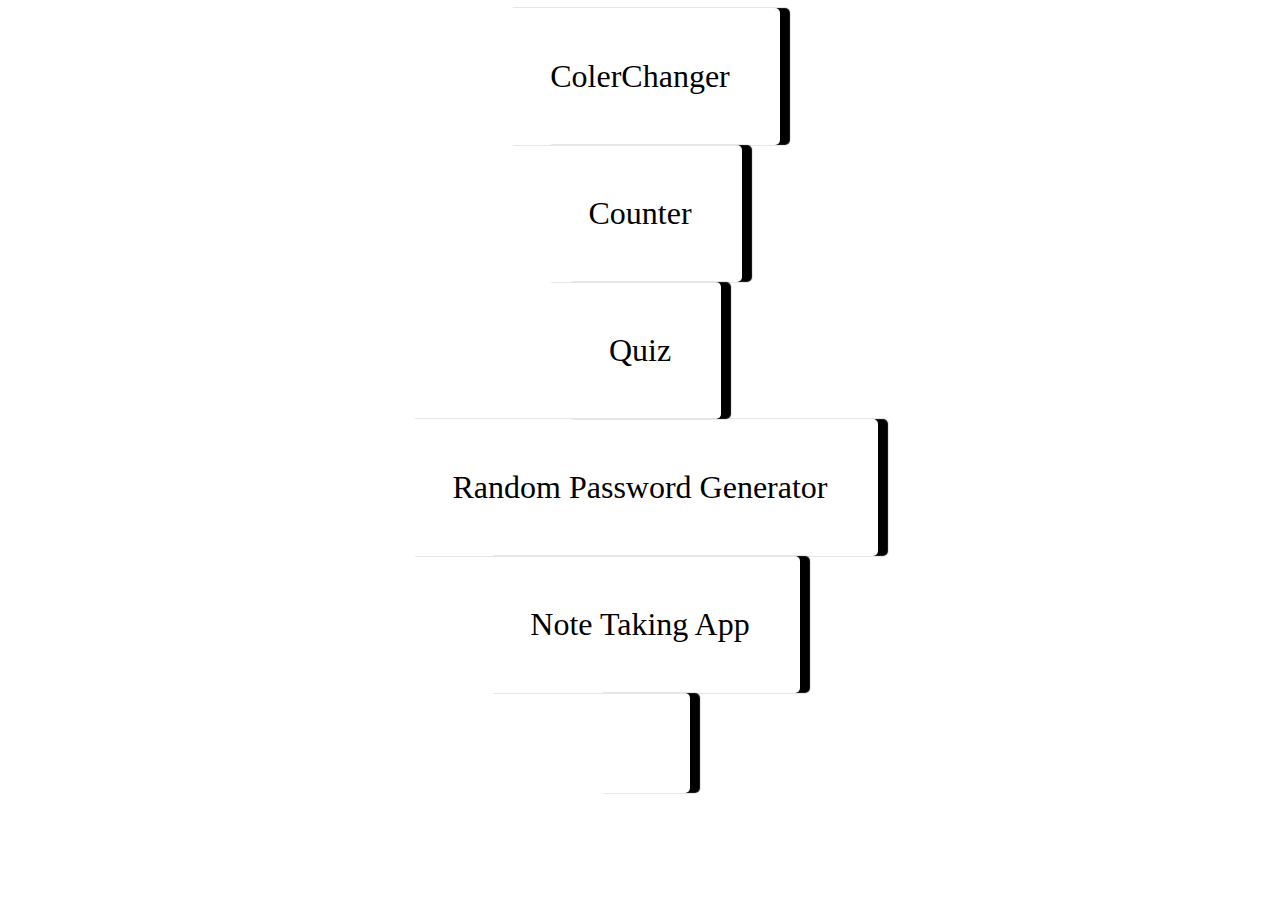
<file: index.html>
<!DOCTYPE html>
<html lang="en">
  <head>
    <meta charset="UTF-8" />
    <meta name="viewport" content="width=<device-width>, initial-scale=1.0" />
    <title>Document</title>
  </head>
  <body>
    <a href="coler_changer/index.html">ColerChanger</a>
    <a href="counter/index.html">Counter</a>
    <a href="QuizApp/index.html">Quiz</a>
    <a href="RandomPassGenerator/index.html">Random Password Generator</a>
    <a href="note_taking_app/index.html">Note Taking App</a>
    <a href="Simple_Counter_App/index.html"></a>

    <style>
      body {
        display: flex;
        flex-direction: column;
        align-items: center;
        color: black;
        font-size: xx-large;
      }
      a {
        text-decoration: none;
        padding: 50px;
        border-radius: 5px;
        box-shadow: 10px 0px 1px black;
        color: black;
      }
      a:hover {
        color: blue;
      }
    </style>
  </body>
</html>
</file>
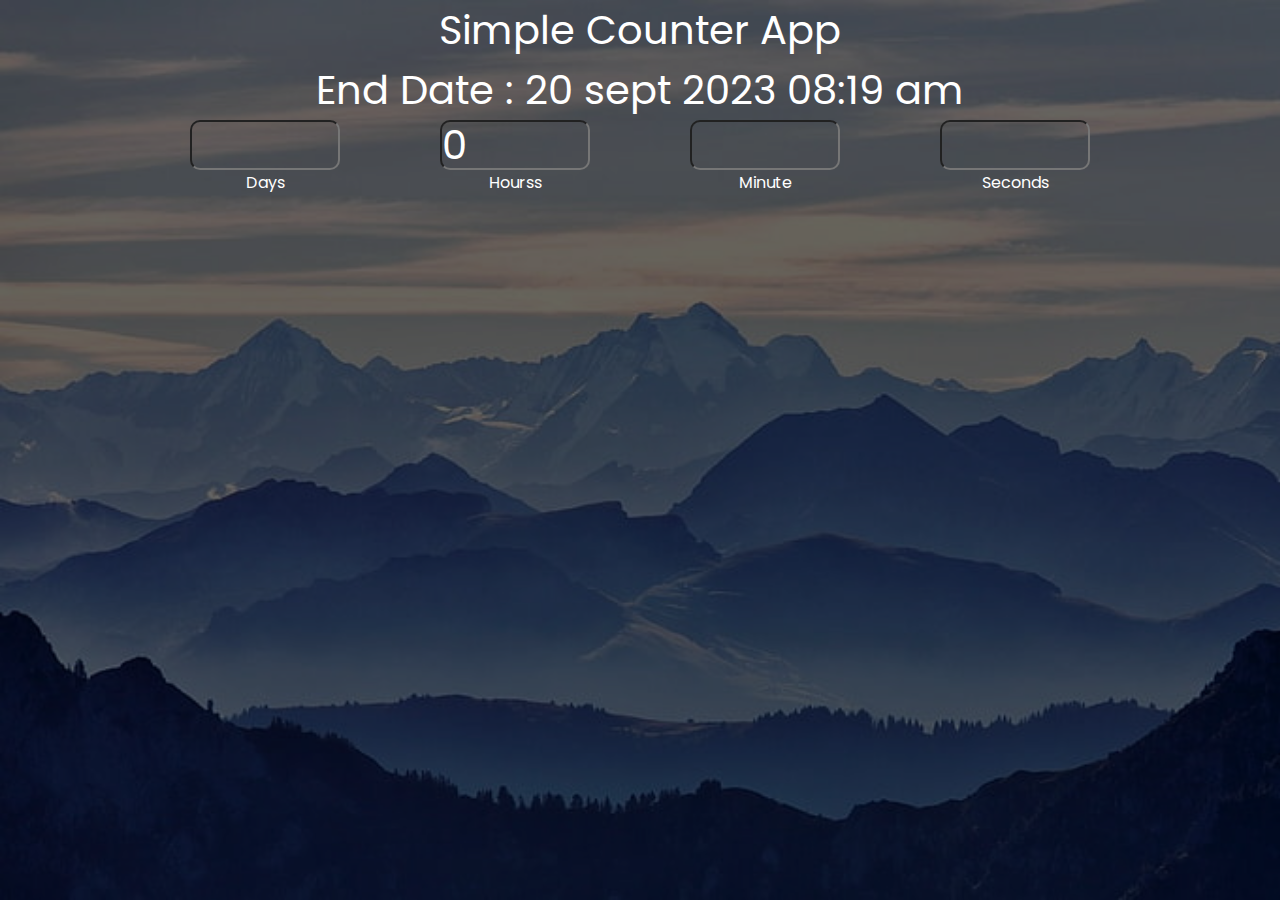
<file: counter/index.html>
<!DOCTYPE html>
<html lang="en">
  <head>
    <meta charset="UTF-8" />
    <meta name="viewport" content="width=device-width, initial-scale=1.0" />
    <title>Document</title>
    <link rel="stylesheet" href="css/app.css" />
    <link rel="preconnect" href="https://fonts.googleapis.com" />
    <link rel="preconnect" href="https://fonts.gstatic.com" crossorigin />
    <link rel="preconnect" href="https://fonts.googleapis.com" />
    <link rel="preconnect" href="https://fonts.gstatic.com" crossorigin />
    <link
      href="https://fonts.googleapis.com/css2?family=Poppins:wght@500&family=Roboto:ital,wght@0,100;0,400;0,700;1,300;1,500&display=swap"
      rel="stylesheet"
    />
  </head>
  <body>
    <div class="main">
      <div class="overlay">
        <div class="title">Simple Counter App</div>
        <div class="title" id="end-date">End date : 20 march 2023</div>
        <div class="col">
          <div>
            <input type="text" />
            <label for="">Days</label>
          </div>
          <div>
            <input type="text" readonly value="0" />
            <label for="">Hourss</label>
          </div>
          <div>
            <input type="text" />
            <label for="">Minute</label>
          </div>
          <div>
            <input type="text" />
            <label for="">Seconds</label>
          </div>
        </div>
      </div>
    </div>
    <script src="js/app.js"></script>
  </body>
</html>
</file>
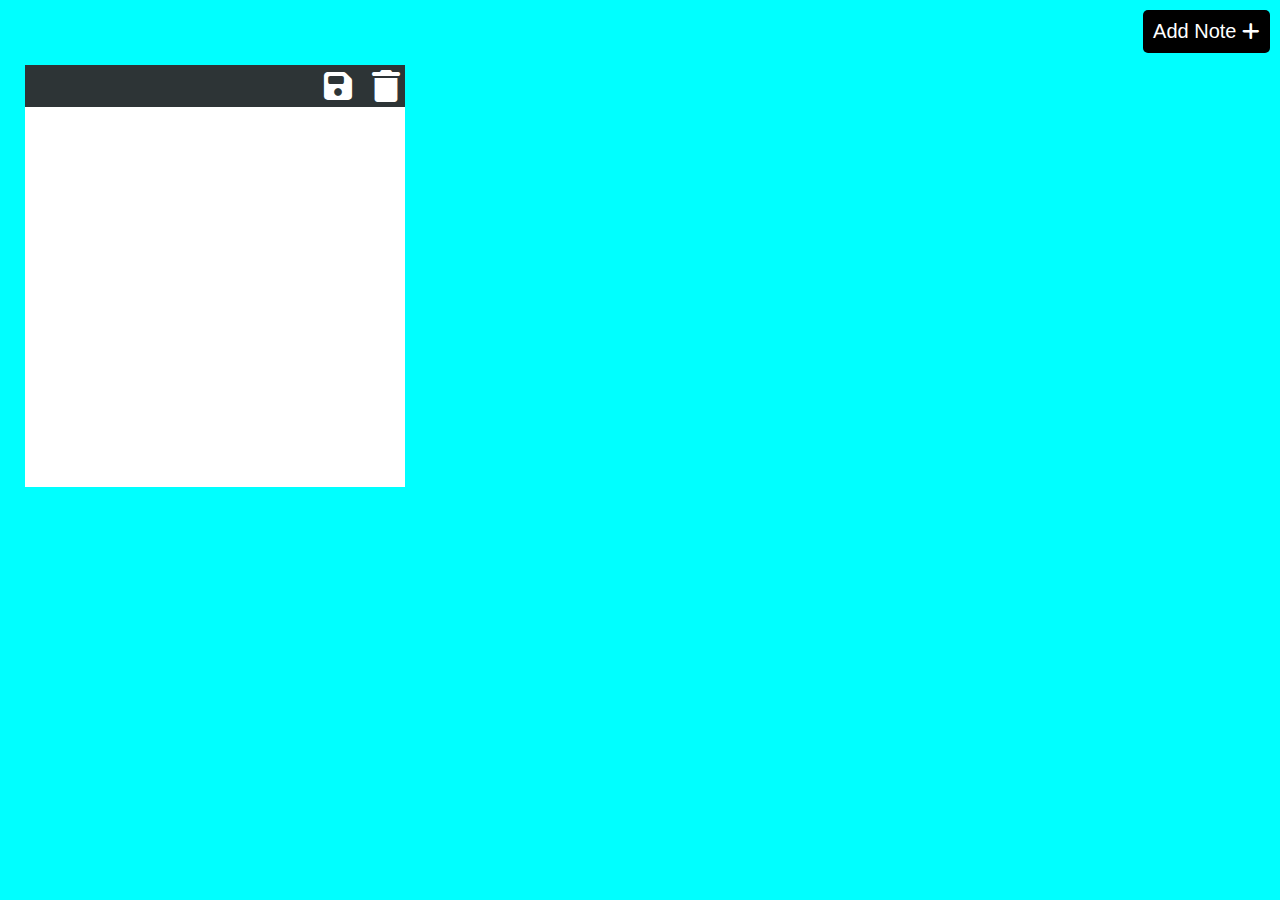
<file: note_taking_app/index.html>
<!DOCTYPE html>
<html lang="en">
  <head>
    <meta charset="UTF-8" />
    <meta name="viewport" content="width=device-width, initial-scale=1.0" />
    <title>Document</title>
    <link rel="stylesheet" href="css/app.css" />
    <link
      rel="stylesheet"
      href="https://cdnjs.cloudflare.com/ajax/libs/font-awesome/6.4.2/css/all.min.css"
    />
  </head>
  <body>
    <button id="addBtn">
      Add Note
      <i class="fa-solid fa-plus"></i>
    </button>
    <div id="main"></div>

    <script src="js/app.js"></script>
  </body>
</html>
</file>
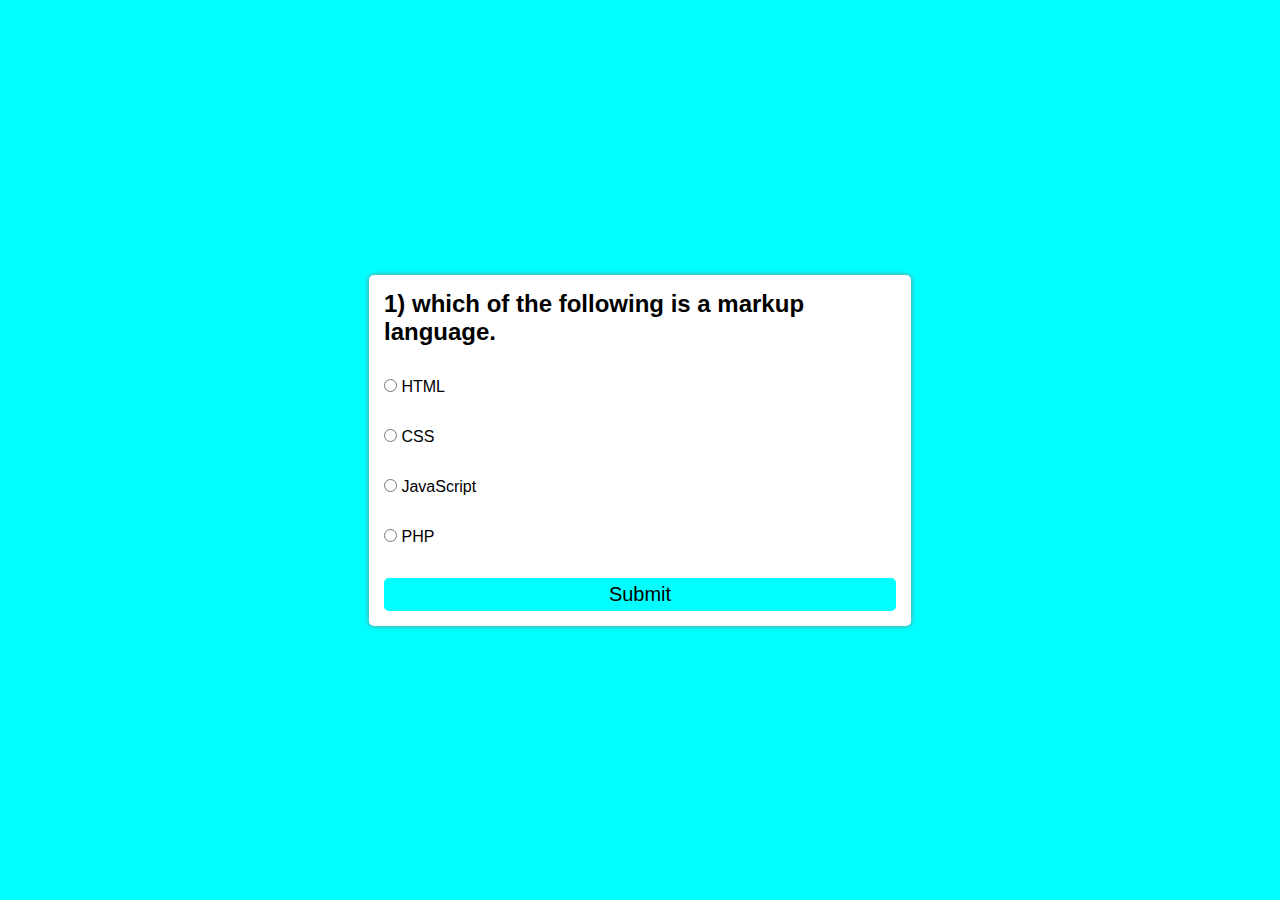
<file: QuizApp/index.html>
<!DOCTYPE html>
<html lang="en">
  <head>
    <meta charset="UTF-8" />
    <meta name="viewport" content="width=device-width, initial-scale=1.0" />
    <title>Document</title>
    <link rel="stylesheet" href="css/app.css" />
  </head>
  <body>
    <div class="main">
      <div id="box">
        <h2 id="queBox">1. This is the dummy question</h2>
        <div class="row">
          <input
            id="option1"
            class="option"
            type="radio"
            value="a"
            name="option"
          />
          <label for="option1">option A</label>
        </div>
        <div class="row">
          <input
            id="option2"
            class="option"
            type="radio"
            value="b"
            name="option"
          />
          <label for="option2">option B</label>
        </div>
        <div class="row">
          <input
            id="option3"
            class="option"
            type="radio"
            value="c"
            name="option"
          />
          <label for="option3">option C</label>
        </div>
        <div class="row">
          <input
            id="option4"
            class="option"
            type="radio"
            value="d"
            name="option"
          />
          <label for="option4">option D</label>
        </div>
        <button class="btn">Submit</button>
      </div>
    </div>
    <script src="js/app.js"></script>
  </body>
</html>
</file>
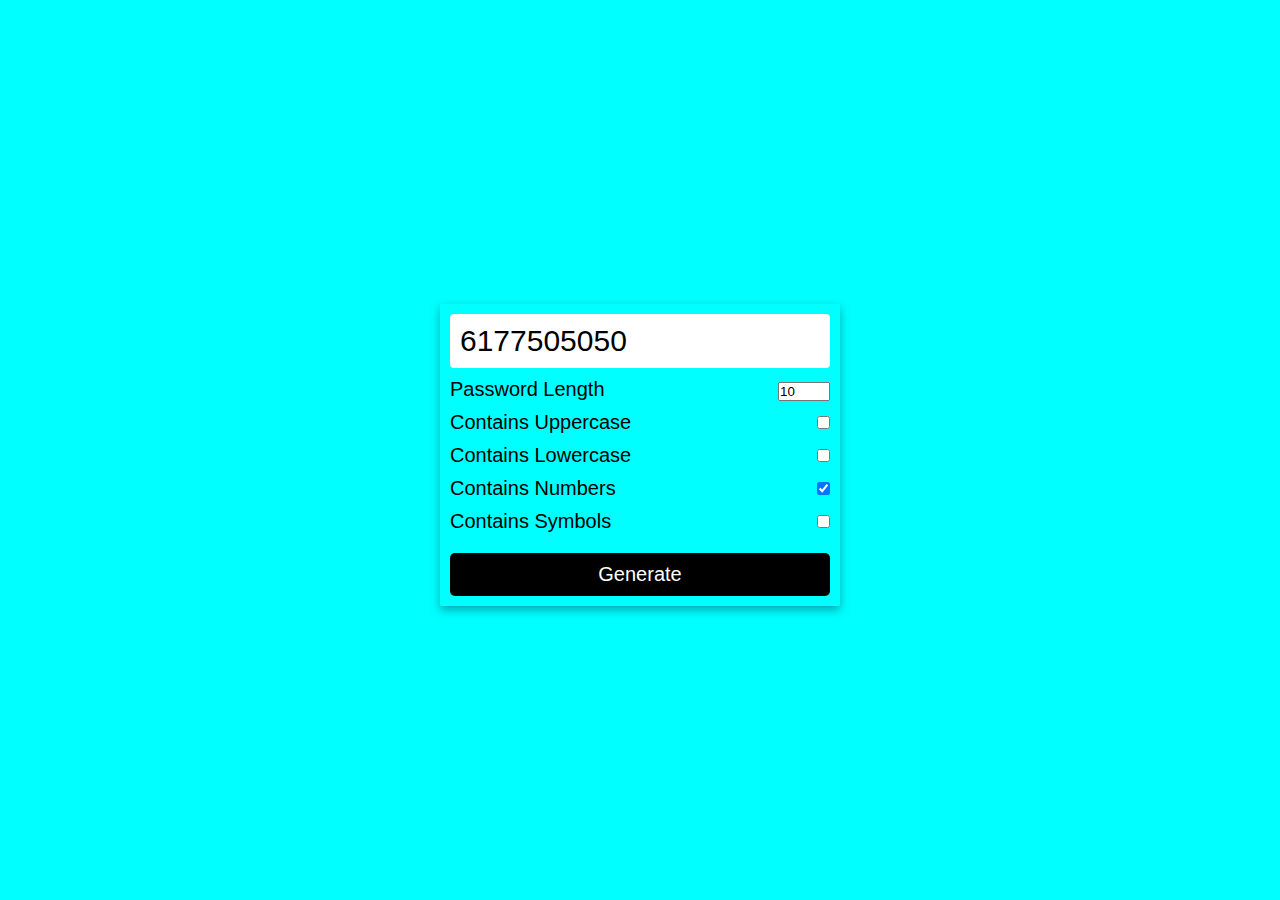
<file: RandomPassGenerator/index.html>
<!DOCTYPE html>
<html lang="en">
  <head>
    <meta charset="UTF-8" />
    <meta http-equiv="X-UA-Compatible" content="IE=edge" />
    <meta name="viewport" content="width=device-width, initial-scale=1.0" />
    <title>Document</title>
    <link rel="stylesheet" href="css/app.css" />
  </head>

  <body>
    <div class="main">
      <div class="box">
        <span id="pass-box">Select the checkboxes below</span>
        <div class="row">
          <div class="left">Password Length</div>
          <div class="right">
            <input
              type="number"
              name=""
              id="total-char"
              max="30"
              min="2"
              value="10"
            />
          </div>
        </div>
        <div class="row">
          <label for="upper-case">
            <div class="left">Contains Uppercase</div>
          </label>
          <div class="right">
            <input type="checkbox" name="" id="upper-case" />
          </div>
        </div>
        <div class="row">
          <label for="lower-case">
            <div class="left">Contains Lowercase</div>
          </label>
          <div class="right">
            <input type="checkbox" name="" id="lower-case" />
          </div>
        </div>
        <div class="row">
          <label for="numbers">
            <div class="left">Contains Numbers</div>
          </label>
          <div class="right">
            <input type="checkbox" name="" id="numbers" checked />
          </div>
        </div>
        <div class="row">
          <label for="symbols">
            <div class="left">Contains Symbols</div>
          </label>
          <div class="right">
            <input type="checkbox" name="" id="symbols" />
          </div>
        </div>
        <div class="row">
          <button id="btn">Generate</button>
        </div>
      </div>
    </div>
    <script src="js/app.js"></script>
  </body>
</html>
</file>
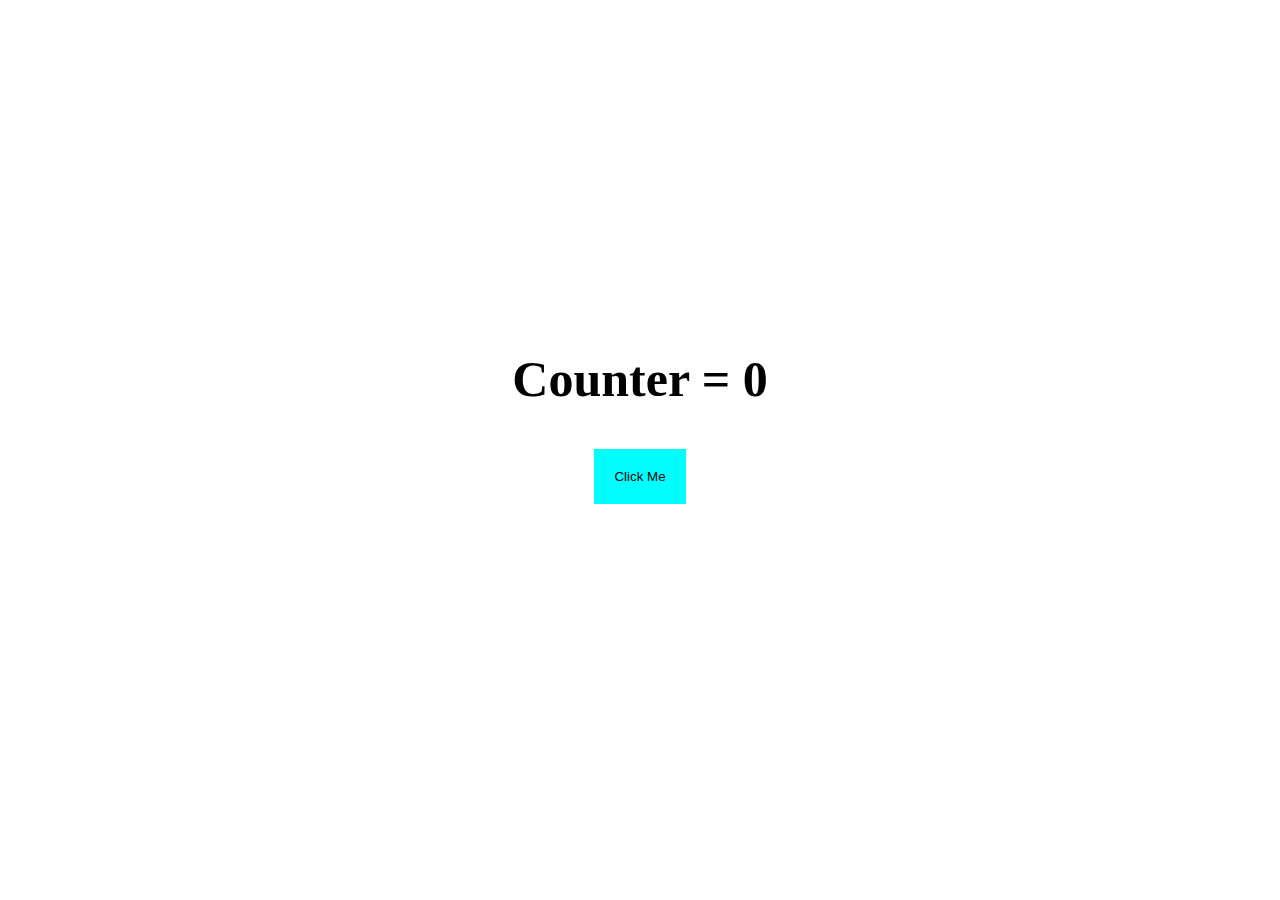
<file: Simple_Counter_App/index.html>
<!DOCTYPE html>
<html lang="en">
  <head>
    <meta charset="UTF-8" />
    <meta name="viewport" content="width=device-width, initial-scale=1.0" />
    <title>Document</title>
    <link rel="stylesheet" href="css/app.css" />
  </head>
  <body>
    <main>
      <h2 id="container">Counter = 0</h2>
      <button id="btn" onclick="clicked()">Click Me</button>
    </main>

    <script src="js/app.js"></script>
  </body>
</html>
</file>
<file: counter/css/app.css>
*{
    padding: 0;
    margin: 0;
    box-sizing: border-box;
     font-family: 'Poppins', sans-serif;
    
}
.main{
    width: 100%;
    height: 100vh;
    background-image: url(../image/simple.jpg);
    background-size:cover;
}
.overlay{
    width: 100%;
    height: 100%;
    background-color: rgba(0,0,0,0.6);
    display: flex;
    align-items: center;
    flex-direction: column;
    
}
.title{
    color: white;
    text-align: center;
    font-size: 2.5rem;
}
.col div{
    display: flex;
    flex-direction: column;
    align-items: center;
}
.col{
    height: 100px;
    width: 1000px;
    color: white;
    text-align: center;
   display: flex;
}
input{
    display: block;
    height: 50px;
    width: 60%;
    background-color: transparent;
    border-radius: 10px;
    color: white;
    font-size: 2.5rem;
    justify-content: center;
}
</file>
<file: note_taking_app/css/app.css>
* {
  padding: 0;
  margin: 0;
  box-sizing: border-box;
}
#main {
  width: 100%;
  min-height: 100vh;
  background-color: cyan;
  display: flex;
  flex-wrap: wrap;
  padding-bottom: 50px;
}

.note {
  width: 400px;
  height: 400px;

  margin: 15px;
  margin-top: 55px;
  padding: 10px;
}
.tool {
  width: 100%;
  background-color: #2d3436;
  color: white;
  padding: 5px;
  display: flex;
  justify-content: end;
}
.__save {
  margin-right: 20px;
}
.tool i {
  cursor: pointer;
}
.note textarea {
  border: none;
  height: 100%;
  width: 100%;
  resize: none;

  font-size: 20px;
}
.note textarea:focus {
  border: 0;
  outline: 0;
}
#addBtn {
  position: fixed;
  background-color: black;
  color: white;
  right: 10px;
  top: 10px;
  padding: 10px;
  border-radius: 5px;
  border: 0;
  outline: 0;
  font-size: 20px;
}
</file>
<file: QuizApp/css/app.css>
* {
  padding: 0;
  margin: 0;
  font-family: Arial, Helvetica, sans-serif;
}
body {
  background-color: cyan;
}
.main {
  width: 100%;
  height: 100vh;
  display: flex;
  justify-content: center;
  align-items: center;
  flex-direction: column;
}
#box {
  width: 40%;
  padding: 15px;
  box-shadow: 0px 0px 5px gray;
  background-color: white;
  border-radius: 5px;
}
.row {
  width: 100%;
  margin: 2rem;
  margin-left: 0px;
}
.btn {
  width: 100%;
  padding: 5px;
  background-color: cyan;
  font-size: 20px;
  color: black;
  border: none;
  border-radius: 5px;
}
</file>
<file: RandomPassGenerator/css/app.css>
* {
  padding: 0;
  margin: 0;
  box-sizing: border-box;
  font-family: Arial, Helvetica, sans-serif;
}

.main {
  background-color: cyan;
  min-height: 100vh;
  display: flex;
  justify-content: center;
  align-items: center;
}

.box {
  min-width: 400px;
  padding: 10px;
  box-shadow: 0 4px 10px rgb(0 90 100 / 50%);
  background: cyan;
  border-radius: 2px;
  margin-top: 10px;
}

#pass-box {
  width: 100%;
  display: block;
  background-color: white;
  font-size: 30px;
  padding: 10px;
  border-radius: 4px;
}

.row {
  width: 100%;
  display: flex;
  margin-top: 10px;
  justify-content: space-between;
  color: black;
  font-size: 20px;
}

label {
  user-select: none;
}

#btn {
  width: 100%;
  font-size: 20px;
  outline: 0;
  border: 0;
  padding: 10px;
  background-color: black;
  color: white;
  margin-top: 10px;
  border-radius: 5px;
}
</file>
<file: Simple_Counter_App/css/app.css>
main {
  display: flex;
  align-items: center;
  justify-content: center;
  flex-direction: column;
}
#container {
  padding-top: 300px;
  font-size: 50px;
}
#btn {
  padding: 20px;
  background-color: aqua;
  border: none;
}
#btn:hover {
  background-color: black;
  color: white;
  cursor: pointer;
}
</file>
